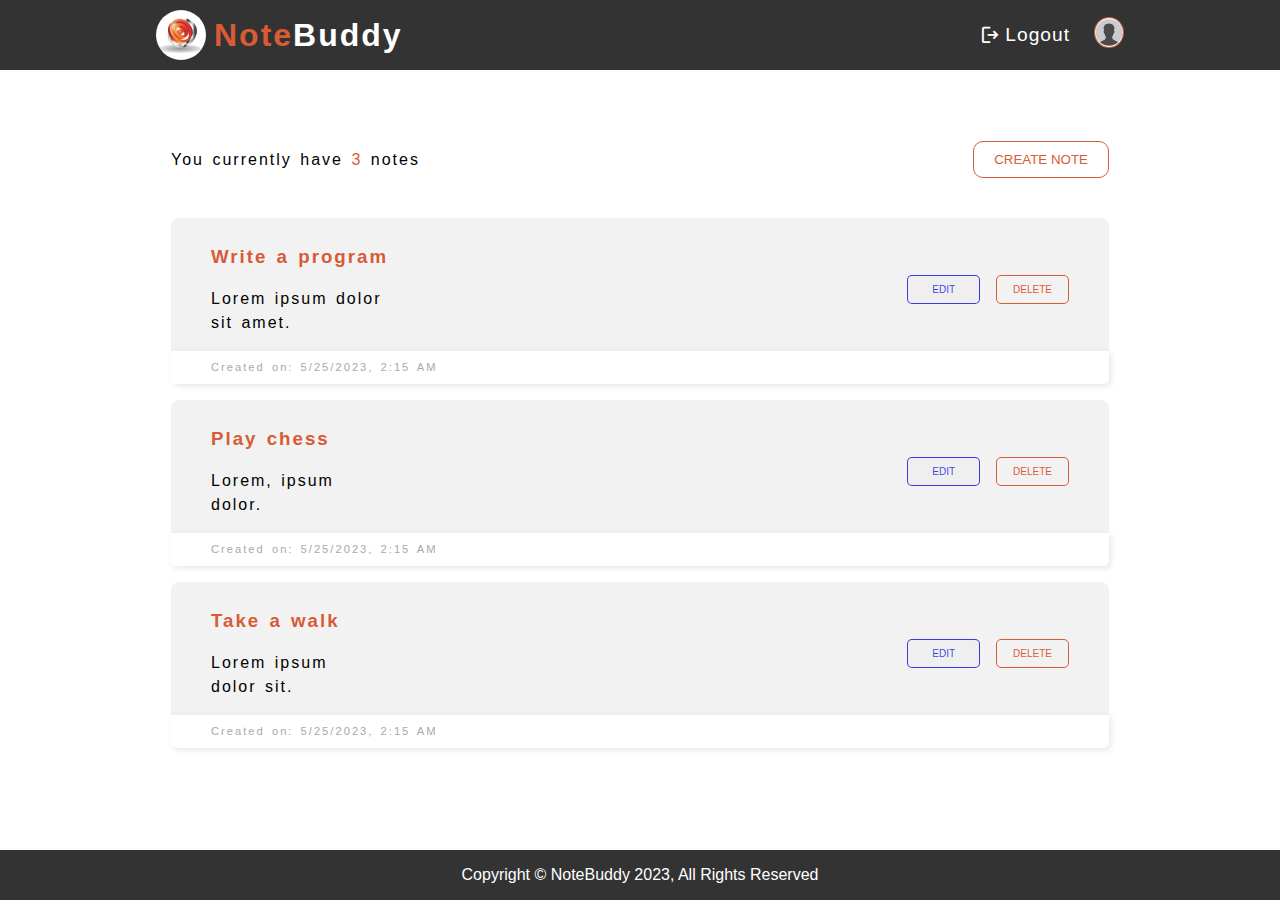
<file: dashboard.html>
<!DOCTYPE html>
<html lang="en">
  <head>
    <meta charset="UTF-8" />
    <meta name="viewport" content="width=device-width, initial-scale=1.0" />
    <link
      rel="stylesheet"
      href="https://fonts.googleapis.com/css2?family=Material+Symbols+Outlined:opsz,wght,FILL,GRAD@20..48,100..700,0..1,-50..200"
    />
    <title>Dashboard</title>
    <link rel="stylesheet" href="assets/css/styles.css" />
  </head>
  <body>
    <!-- navbar -->
    <header>
      <nav>
        <!-- logo -->
        <a href="#" class="logo">
          <img src="assets/images/logo.jpg" alt="logo-image" width="50" />
          <h1><span class="brand">Note</span>Buddy</h1>
        </a>
        <!-- links -->
        <ul>
          <li>
            <span class="material-symbols-outlined icon"> logout </span>
            <a href="">Logout</a>
          </li>
          <li>
            <a href="#">
              <img
                src="assets/images/profile.png"
                alt="profile-image"
                width="80"
              />
            </a>
          </li>
        </ul>
        <span class="material-symbols-outlined menu"> menu </span>
      </nav>
    </header>
    <!-- content -->
    <main>
      <!-- content -->
      <div id="content" class="content">
        <div id="modal">
          <form action="" id="form">
            <span class="material-symbols-outlined close" id="close">
              close
            </span>
            <div>
              <label for="title">Title</label>
              <input
                type="text"
                placeholder="Enter title"
                id="title"
                required
              />
            </div>
            <div>
              <label for="textcontent">Content</label>
              <textarea
                name="textcontent"
                id="textcontent"
                rows="10"
                required
              ></textarea>
            </div>
            <button type="button" onclick="createNote()">Create Note</button>
          </form>
        </div>

        <div id="notes" class="notes">
          <div class="header">
            <p>You currently have <span id="counter"></span> notes</p>
            <button type="button" id="create-note-button">Create Note</button>
          </div>
          <div class="note">
            <div class="text">
              <h3>Write a program</h3>
              <p>Lorem ipsum dolor sit amet.</p>
              <span>Created on: 5/25/2023, 2:15 AM</span>
            </div>
            <div class="mods">
              <button class="edit" type="button">Edit</button>
              <button class="delete" type="button">Delete</button>
            </div>
          </div>
          <div class="note">
            <div class="text">
              <h3>Play chess</h3>
              <p>Lorem, ipsum dolor.</p>
              <span>Created on: 5/25/2023, 2:15 AM</span>
            </div>
            <div class="mods">
              <button class="edit" type="button">Edit</button>
              <button class="delete" type="button">Delete</button>
            </div>
          </div>
          <div class="note">
            <div class="text">
              <h3>Take a walk</h3>
              <p>Lorem ipsum dolor sit.</p>
              <span>Created on: 5/25/2023, 2:15 AM</span>
            </div>
            <div class="mods">
              <button class="edit" type="button">Edit</button>
              <button class="delete" type="button">Delete</button>
            </div>
          </div>
        </div>
      </div>
      <div id="empty-image" class="empty-image">
        <img src="assets/images/emtyp.svg" alt="empty-display-image" />
      </div>
    </main>
    <!-- footer -->
    <footer>
      <div>Copyright &copy; NoteBuddy 2023, All Rights Reserved</div>
    </footer>
    <script async src="assets/js/main.js"></script>
  </body>
</html>
</file>
<file: assets/css/styles.css>
/* reset */

* {
  margin: 0;
  padding: 0;
  box-sizing: border-box;
}
a {
  cursor: pointer;
  text-decoration: none;
}
button {
  cursor: pointer;
}
ul {
  list-style-type: none;
}
html {
  font-family: sans-serif;
}

/* utility */
.nowrap {
  white-space: nowrap;
}
.brand {
  color: var(--brand);
}

/* custom */
:root {
  --brand: #d95b36;
  --bg: #333;
  --fg: #fff;
  --padLG: 15px;
  --padMD: 10px;
  --padSM: 5px;
}

/* general */

header {
  background-color: #333;
  position: sticky;
  top: 0;
  z-index: 1;
}
nav {
  max-width: 1000px;
  margin: auto;
  padding: var(--padMD);
  display: flex;
  justify-content: space-between;
  align-items: center;
  /* padding-bottom: 40px; */
  height: 70px;
}
.logo {
  display: flex;
  align-items: center;
  gap: 0.5rem;
  color: #333;
}
.logo h1 {
  color: var(--fg);
  letter-spacing: 2px;
}
.logo a {
  color: var(--bg);
}
.logo img {
  border-radius: 50%;
}
nav ul {
  display: none;
  align-items: center;
  gap: 1.5rem;
  letter-spacing: 1px;
}
nav ul li {
  display: flex;
  align-items: center;
  gap: 0.3rem;
  color: var(--fg);
}
nav ul .icon {
  font-size: 1rem;
  /* color: blue; */
}
nav ul li a {
  color: var(--fg);
  font-size: 0.8rem;
}
ul img {
  width: 30px;
  border-radius: 50%;
  border: 1px solid var(--brand);
}
nav .menu {
  color: var(--fg);
}

/* main */
main {
  min-height: calc(100vh - 120px);
  max-width: 1000px;
  margin: 0 auto;
  padding: var(--padLG);
}
.content {
  display: flex;
  flex-direction: column;
  gap: 1rem;
  margin-top: 40px;
}
.content form {
  display: flex;
  flex-direction: column;
  border-radius: 5px;
  box-shadow: 2px 2px 6px rgb(0, 0, 0, 0.1);
  padding: 1.4rem;
  gap: 1rem;
}
form div {
  display: flex;
  flex-direction: column;
  gap: 0.5rem;
}
form input {
  padding: 0.8rem;
  border: none;
  background-color: hsla(240, 1%, 45%, 0.041);
  color: #333;
  border-radius: 10px;
  font-family: inherit;
  outline: none;
}
form input:focus {
  border: 1px solid var(--brand);
}
form input::placeholder {
  color: #333;
  font-size: 1rem;
  letter-spacing: 1px;
  word-spacing: 1.5px;
}
form textarea {
  padding: 1rem;
  border: none;
  background-color: hsla(240, 1%, 45%, 0.041);
  color: #333;
  border-radius: 10px;
  font-family: inherit;
  outline: none;
}
form textarea:focus {
  border: 1px solid var(--brand);
}
form button {
  margin-top: 30px;
  padding: 1rem;
  background-color: var(--brand);
  border: none;
  outline: none;
  color: var(--fg);
  font-size: 1.3rem;
  font-weight: bold;
  border-radius: 5px;
  box-shadow: 2px 2px 6px rgb(0, 0, 0, 0.1);
}
/* Notes */
.close {
  align-self: flex-end;
  color: var(--brand);
  cursor: pointer;
}
#modal {
  display: none;
  position: absolute;
  top: 0;
  left: 0;
  width: 100vw;
  height: 100vh;
  background-color: hsla(0, 0%, 20%, 0.109);
  transition: all 0.5s ease;
  z-index: 1;
}
#form {
  position: absolute;
  background-color: var(--fg);
  top: 200px;
  /* right: 50px; */
  width: 100%;
  transition: all 0.5s ease;
}
.notes {
  display: flex;
  flex-direction: column;
  /* background-color: red; */
  padding: 1rem;
}
.notes .header {
  display: flex;
  justify-content: space-between;
  align-items: center;
  margin-bottom: 40px;
}
.notes .header button {
  padding: 8px 15px;
  border: 1px solid var(--brand);
  border-radius: 10px;
  color: var(--brand);
  text-transform: uppercase;
  background-color: transparent;
}
.notes .header p {
  word-spacing: 2px;
  letter-spacing: 2px;
  line-height: 1.5;
}
.note {
  display: flex;
  flex-direction: column;
  gap: 0.5rem;
  margin-bottom: 1rem;
  background-color: hsla(0, 0%, 29%, 0.071);
  padding: 1.5rem;
  border-radius: 8px;
  position: relative;
}
.note .text {
  display: flex;
  flex-direction: column;
  gap: 1rem;
  letter-spacing: 2px;
  line-height: 1.5;
  margin-bottom: 1.5rem;
  word-spacing: 2px;
}
.note .text h3 {
  color: var(--brand);
}
.note .text p {
  width: 70%;
}
.note .text span {
  font-size: 0.7rem;
  color: darkgray;
  position: absolute;
  bottom: 0;
  left: 0;
  padding: 0.5rem;
  background-color: white;
  width: 100%;
  box-shadow: 2px 2px 6px rgb(0, 0, 0, 0.1);
  border-radius: 0 0 5px 5px;
  padding-left: 40px;
}
.note .mods {
  display: flex;
  gap: 1rem;
  /* background-color: red; */
  margin-bottom: 1.5rem;
}
.edit {
  padding: 8px 24px;
  border: 1px solid rgba(3, 3, 223, 0.765);
  color: rgba(3, 3, 223, 0.765);
  border-radius: 5px;
  text-transform: uppercase;
  font-size: 10px;
}
.delete {
  padding: 8px 16px;
  border: 1px solid var(--brand);
  background-color: transparent;
  color: var(--brand);
  border-radius: 5px;
  text-transform: uppercase;
  font-size: 10px;
}
.empty-image {
  display: none;
  align-items: center;
  justify-content: center;
  place-content: center;
  margin-top: 120px;
}
.empty-image img {
  width: 300px;
}
/* footer */
footer {
  display: flex;
  align-items: center;
  justify-content: center;
  background-color: var(--bg);
  height: 50px;
  padding: var(--padLG);
  color: #fff;
}
#counter {
  color: var(--brand);
  font-weight: 400;
}
/* media queries */
@media screen and (min-width: 760px) {
  nav ul {
    display: flex;
  }
  nav .menu {
    display: none;
  }
  .content form {
    width: 500px;
    margin: 0 auto;
  }
  nav ul .icon {
    font-size: 1.4rem;
    /* color: blue; */
  }
  nav ul li a {
    font-size: 1.2rem;
  }
  nav {
    padding: 1rem;
  }
  .notes .header button {
    padding: 10px 20px;
  }
  #form {
    top: 180px;
    right: 50px;
    width: 550px;
    transition: all 0.5s ease;
  }
  .note {
    display: flex;
    flex-direction: row;
    justify-content: space-between;
    align-items: center;
    padding: 25px 40px;
  }
  .empty-image img {
    width: 400px;
  }
}
</file>
